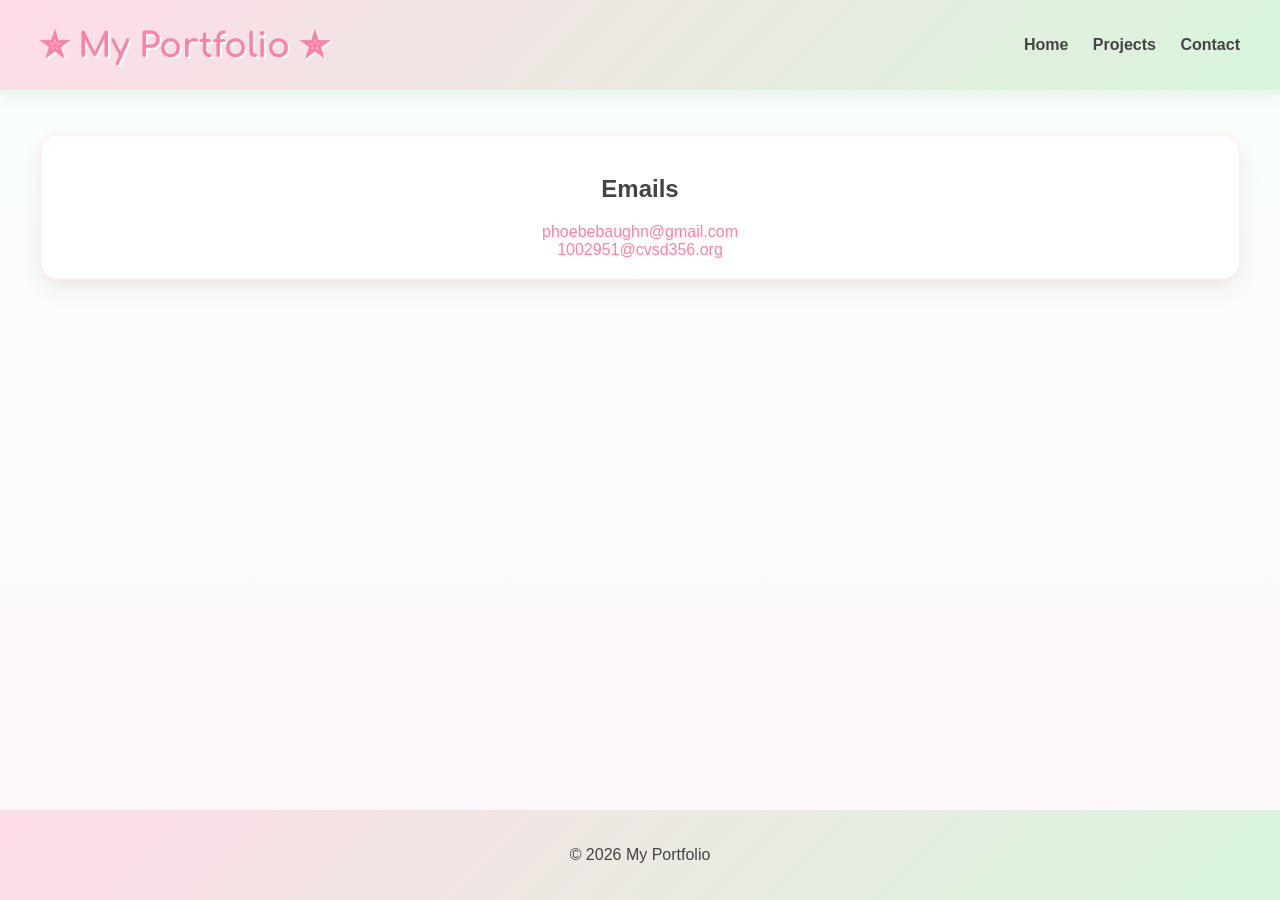
<file: index.html>
<head>
  <title>My Portfolio</title>

  <link rel="stylesheet" href="style.css">

  <link href="https://fonts.googleapis.com/css2?family=Comfortaa:wght@400;700&family=Quicksand:wght@400;600&display=swap" rel="stylesheet">
</head>

<body>

<header class="top-bar">
  <h1>✮ My Portfolio ✮</h1>

  <nav>
    <a href="index.html">Home</a>
    <a href="projects.html">Projects</a>
    <a href="forms.html">Contact</a>
  </nav>
</header>

<main>
  <section class="card">
    <h2>Emails</h2>

    <a href="mailto:phoebebaughn@gmail.com">
      phoebebaughn@gmail.com
    </a>
    <br>

    <a href="mailto:1002951@cvsd356.org">
      1002951@cvsd356.org
    </a>
  </section>
</main>

<footer>
  <p>© 2026 My Portfolio</p>
</footer>

</body>
</html>
</file>
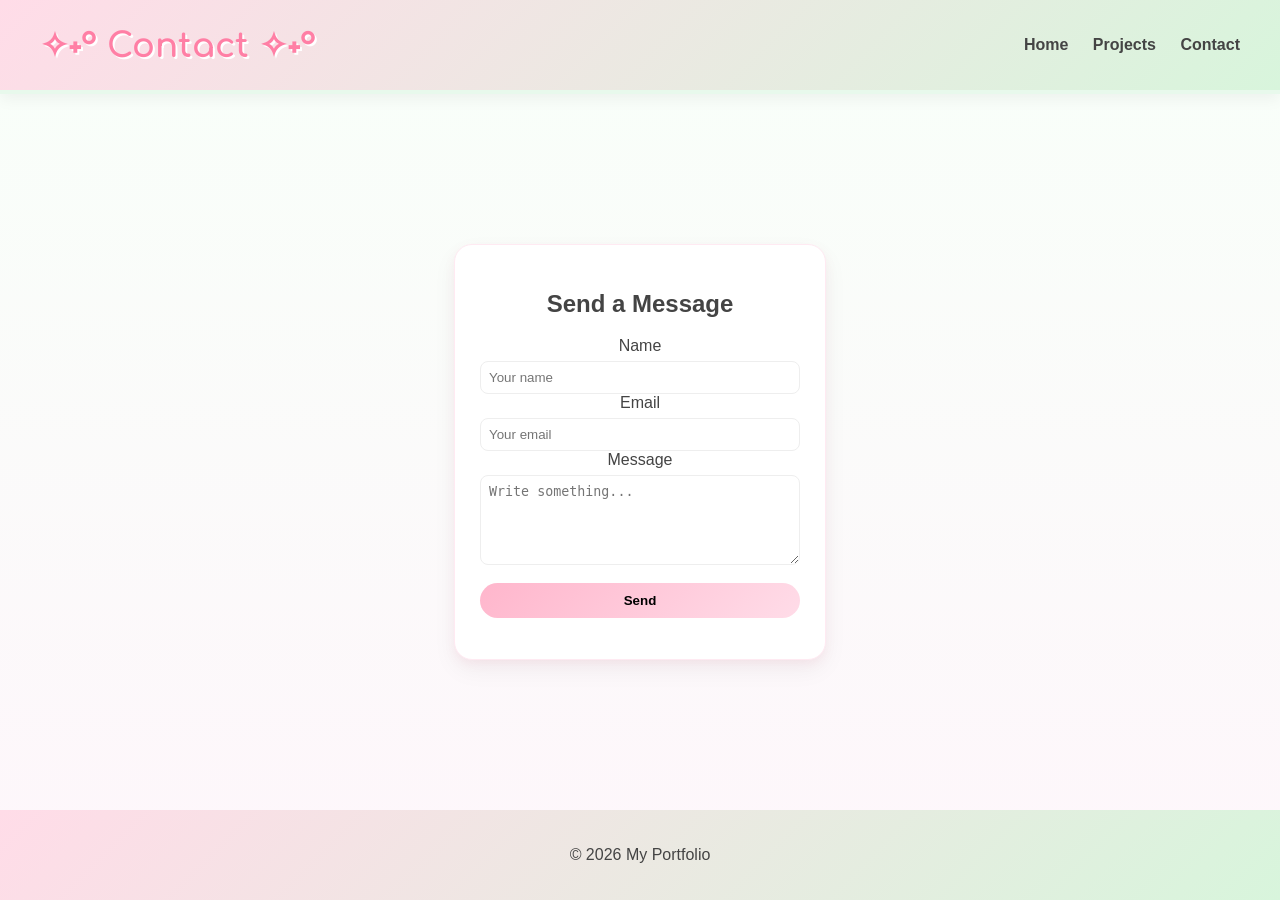
<file: forms.html>
<head>
  <title>Contact Form</title>

  <link rel="stylesheet" href="style.css">
    <link rel="stylesheet" href="forms.css">

  <link href="https://fonts.googleapis.com/css2?family=Comfortaa:wght@400;700&family=Quicksand:wght@400;600&display=swap" rel="stylesheet">
</head>

<body>

<header class="top-bar">
  <h1>✧˖° Contact ✧˖°</h1>

  <nav>
    <a href="index.html">Home</a>
    <a href="projects.html">Projects</a>
    <a href="forms.html">Contact</a>
  </nav>
</header>

<main>
  <section class="form-card">

    <h2>Send a Message</h2>

    <form>
      <label for="name">Name</label>
      <input id="name" type="text" placeholder="Your name" required>

      <label for="email">Email</label>
      <input id="email" type="email" placeholder="Your email" required>

      <label for="message">Message</label>
      <textarea id="message" placeholder="Write something..." required></textarea>

      <button type="submit">Send</button>
    </form>

  </section>
</main>

<footer>
  <p>© 2026 My Portfolio</p>
</footer>

</body>
</html>
</file>
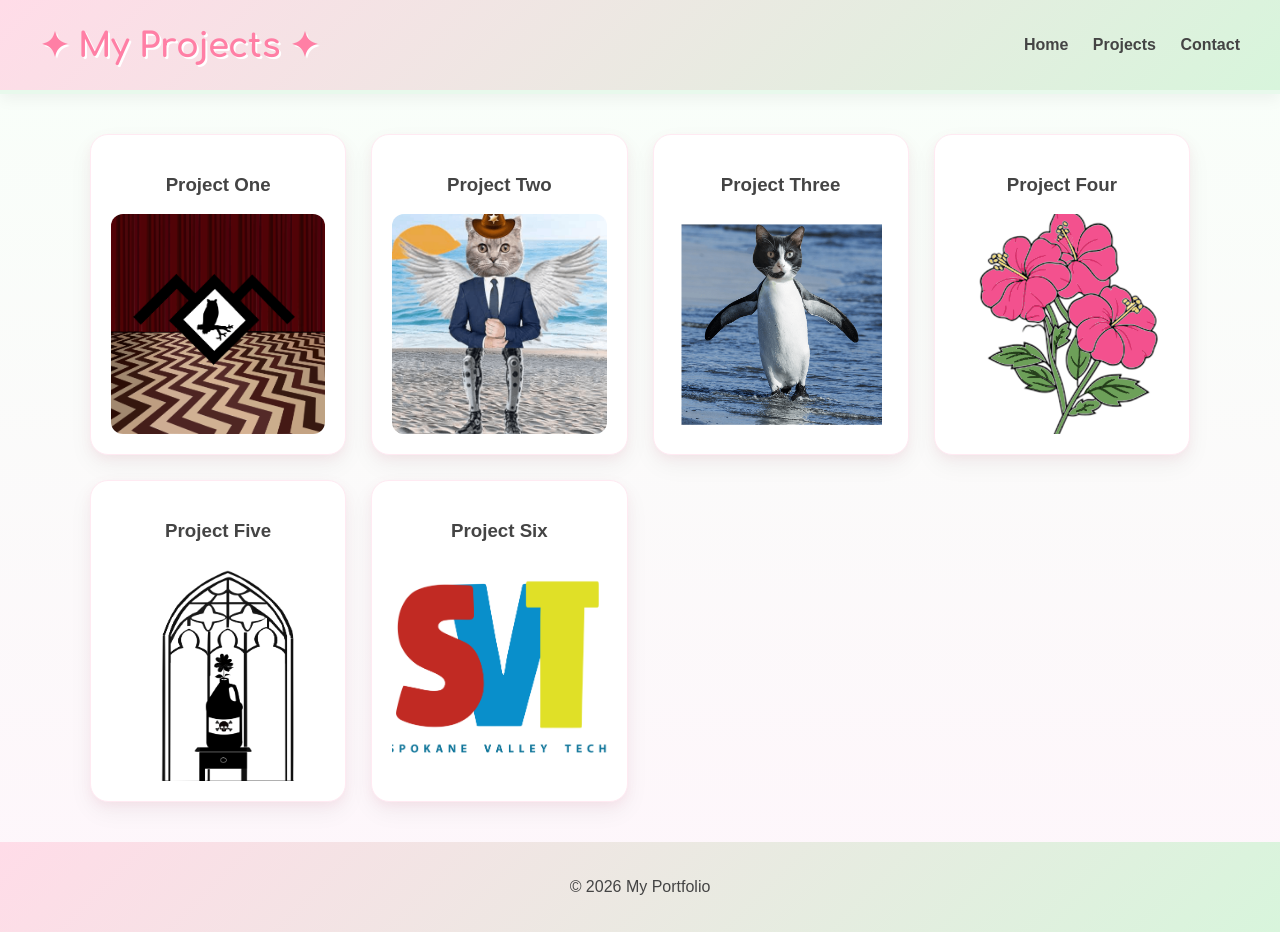
<file: projects.html>
<head>
  <title>Projects</title>

  <link rel="stylesheet" href="style.css">

  <link href="https://fonts.googleapis.com/css2?family=Comfortaa:wght@400;700&family=Quicksand:wght@400;600&display=swap" rel="stylesheet">
</head>

<body>

<header class="top-bar">
  <h1>✦ My Projects ✦</h1>

  <nav>
    <a href="index.html">Home</a>
    <a href="projects.html">Projects</a>
    <a href="forms.html">Contact</a>
  </nav>
</header>

<main>
  <div class="grid">

    <div class="card project">
      <h3>Project One</h3>
      <img src="images/twinpeaksproject.png" alt="Twin Peaks Project">
    </div>

    <div class="card project">
      <h3>Project Two</h3>
      <img src="images/frankenperson.png" alt="Frankenperson Project">
    </div>

    <div class="card project">
      <h3>Project Three</h3>
      <img src="images/photomerge.png" alt="Photomerge Project">
    </div>

    <div class="card project">
      <h3>Project Four</h3>
      <img src="images/coloringpage.png" alt="Google Logo Project">
    </div>

    <div class="card project">
      <h3>Project Five</h3>
      <img src="images/cdcover.png" alt="CD Cover Project">
      
    </div>

    <div class="card project">
      <h3>Project Six</h3>
      <img src="images/svtlogo.png" alt="SVT Logo Project">
    </div>


  </div>
</main>

<footer>
  <p>© 2026 My Portfolio</p>
</footer>

</body>
</html>
</file>
<file: style.css>
.project {
  display: flex;
  flex-direction: column;
}

html,
body {
  height: 100%;
  margin: 0;
  font-family: "Trebuchet MS", Arial, sans-serif;
  background: linear-gradient(180deg, #f8fff9, #fef6fb);
  color: #444;
}

body {
  display: flex;
  flex-direction: column;
}



.top-bar {
  display: flex;
  justify-content: space-between;
  align-items: center;
  background: linear-gradient(135deg, #ffdce8, #d8f5dc);
  padding: 25px 40px;
  border-bottom: 4px solid #e8f9ec;
  box-shadow: 0 5px 15px rgba(0,0,0,0.05);
}

.top-bar h1 {
  margin: 0;
  font-family: 'Comfortaa', cursive;
  font-size: 34px;
  color: #ff7fa5;
  text-shadow: 2px 2px 0 #fff;
}




nav a {
  margin-left: 20px;
  text-decoration: none;
  color: #444;
  font-weight: bold;
  transition: 0.25s;
}

nav a:hover {
  color: #ff7fa5;
  transform: translateY(-2px);
}


main {
  flex: 1;
  padding: 40px;
}



.card,
.form-card {
  background: white;
  border-radius: 18px;
  padding: 20px;
  border: 1px solid #ffeaf2;
  text-align: center;
  box-shadow:
  0 10px 25px rgba(0,0,0,0.05),
  0 4px 10px rgba(255,150,180,0.1);
}

.card:hover {
  transform: translateY(-6px);
  transition: 0.25s;
}



a {
  color: #ff7fa5;
  text-decoration: none;
}

a:hover {
  text-decoration: underline;
}



.grid {
  display: grid;
  grid-template-columns: repeat(auto-fit, minmax(250px, 1fr));
  gap: 25px;
  max-width: 1100px;
  margin: 0 auto;
}

.project img {
  width: 100%;
  height: 220px;
  object-fit: cover;
  border-radius: 12px;
}


footer {
  background: linear-gradient(135deg, #ffdce8, #d8f5dc);
  padding: 20px;
  text-align: center;
}
</file>
<file: forms.css>
main {
  flex: 1;
  display: flex;
  justify-content: center;
  align-items: center;
}


.form-card {
  background: white;
  padding: 25px;
  border-radius: 18px;
  width: 320px;
  border: 1px solid #ffeaf2;
}




form {
  display: flex;
  flex-direction: column;
}

input, select, textarea {
  margin-top: 6px;
  padding: 8px;
  border: 1px solid #eee;
  border-radius: 8px;
}

textarea {
  height: 90px;
}


button {
  margin-top: 18px;
  background: linear-gradient(135deg, #ffb6cc, #ffdce8);
  border: none;
  padding: 10px;
  border-radius: 20px;
  cursor: pointer;
  font-weight: bold;
  transition: 0.25s;
}




footer {
  background: linear-gradient(135deg, #ffdce8, #d8f5dc);
  padding: 20px;
  text-align: center;
}
 


button:hover {
  transform: translateY(-2px);
}
</file>
